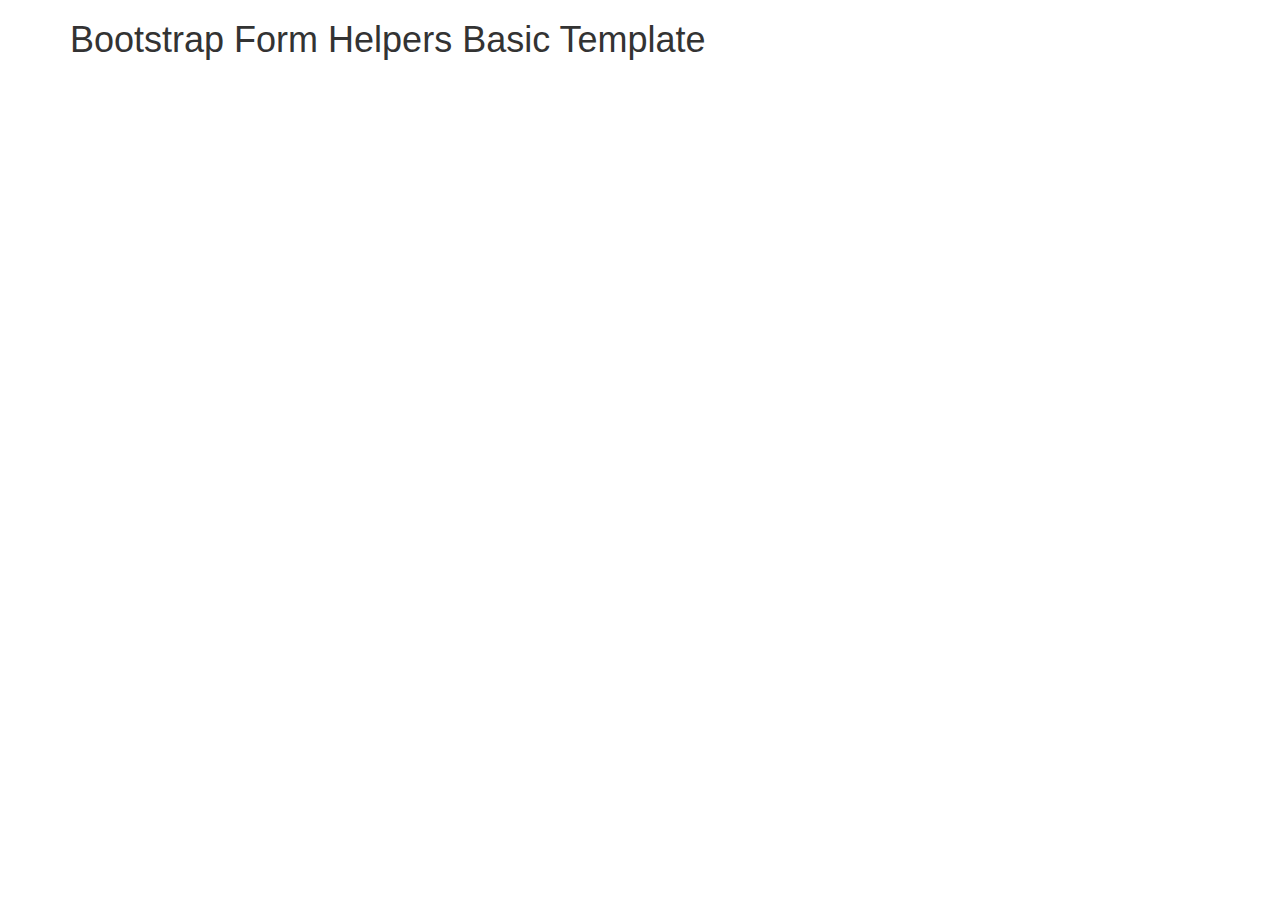
<file: src/main/resources/static/dist/BootstrapFormHelpers-master/index.html>
<!DOCTYPE html>
<html>
  <head>
	<title>Bootstrap Form Helpers Basic Template</title>
	<meta charset="utf-8">
	<meta http-equiv="X-UA-Compatible" content="IE=edge">
	<meta name="viewport" content="width=device-width, initial-scale=1">
	<!-- Bootstrap -->
	<link href="https://maxcdn.bootstrapcdn.com/bootstrap/3.3.7/css/bootstrap.min.css" rel="stylesheet" media="screen">
	
	<!-- Bootstrap Form Helpers -->
	<link href="dist/css/bootstrap-formhelpers.min.css" rel="stylesheet" media="screen">

	<!-- HTML5 shim and Respond.js IE8 support of HTML5 elements and media queries -->
	<!--[if lt IE 9]>
	  <script src="js/html5shiv.js"></script>
	  <script src="js/respond.min.js"></script>
	<![endif]-->
  </head>
  <body>
	<div class="container">
		<div class="row">
			<div class="col-md-12">
				<h1>Bootstrap Form Helpers Basic Template</h1>
			</div>
		</div>
	</div>

	<!-- jQuery -->
	<script src="https://cdnjs.cloudflare.com/ajax/libs/jquery/3.3.1/jquery.min.js"></script>
	
	<!-- Bootstrap -->
	<script src="https://maxcdn.bootstrapcdn.com/bootstrap/3.3.7/js/bootstrap.min.js"></script>
	
	<!-- Bootstrap Form Helpers -->
	<script src="dist/js/bootstrap-formhelpers.min.js"></script>
  </body>
</html>
</file>
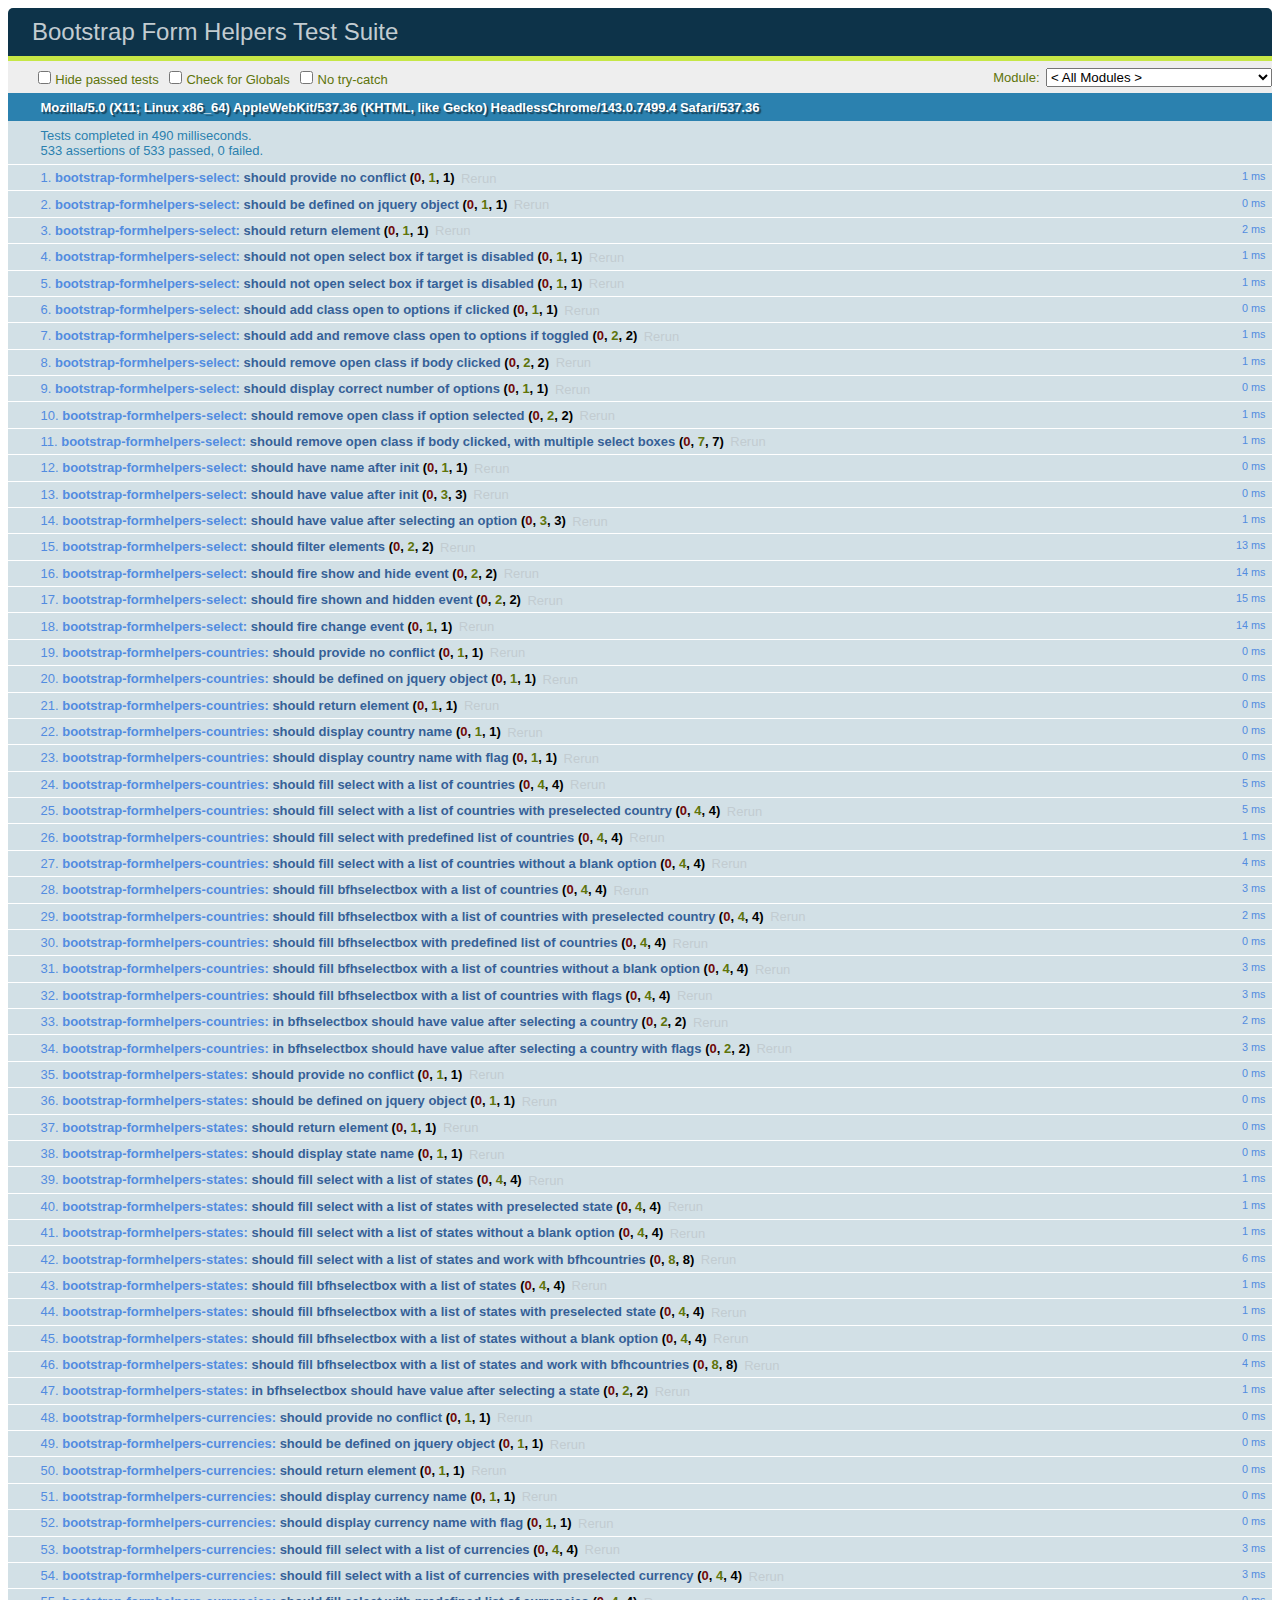
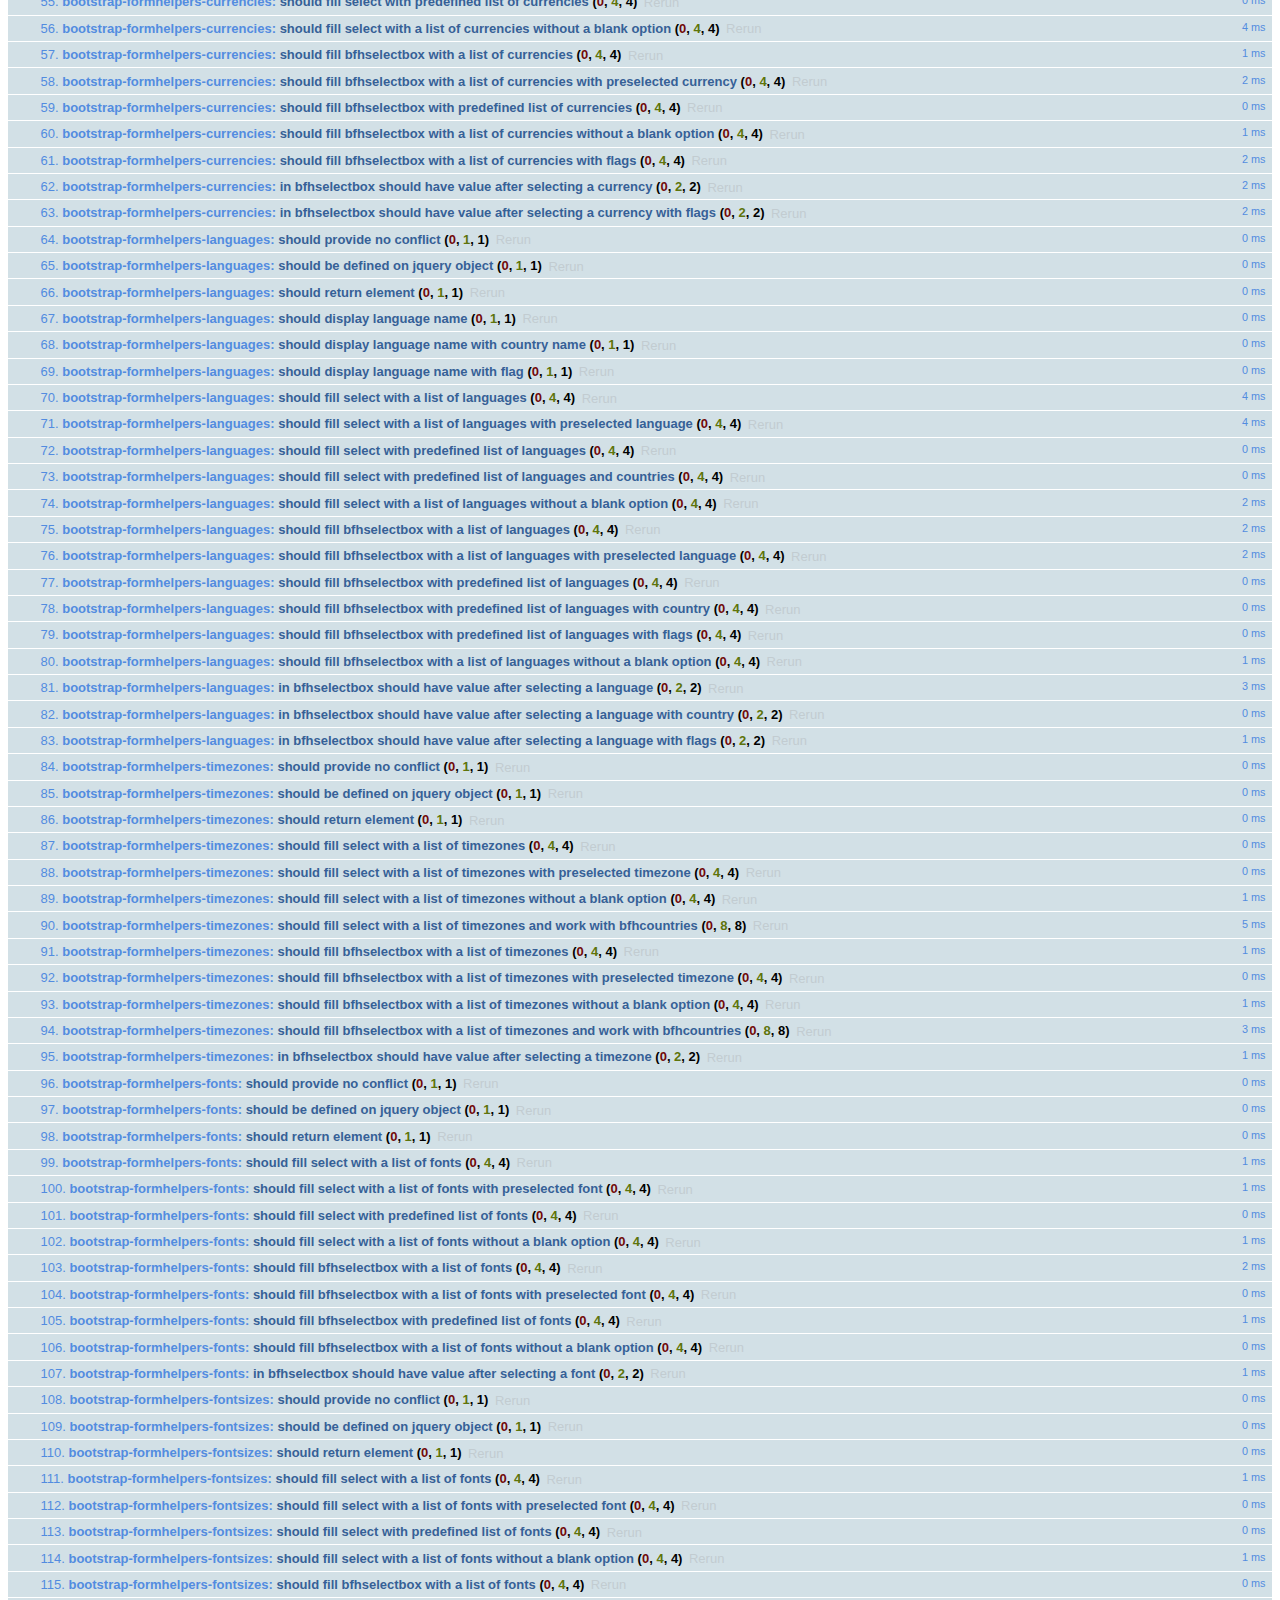
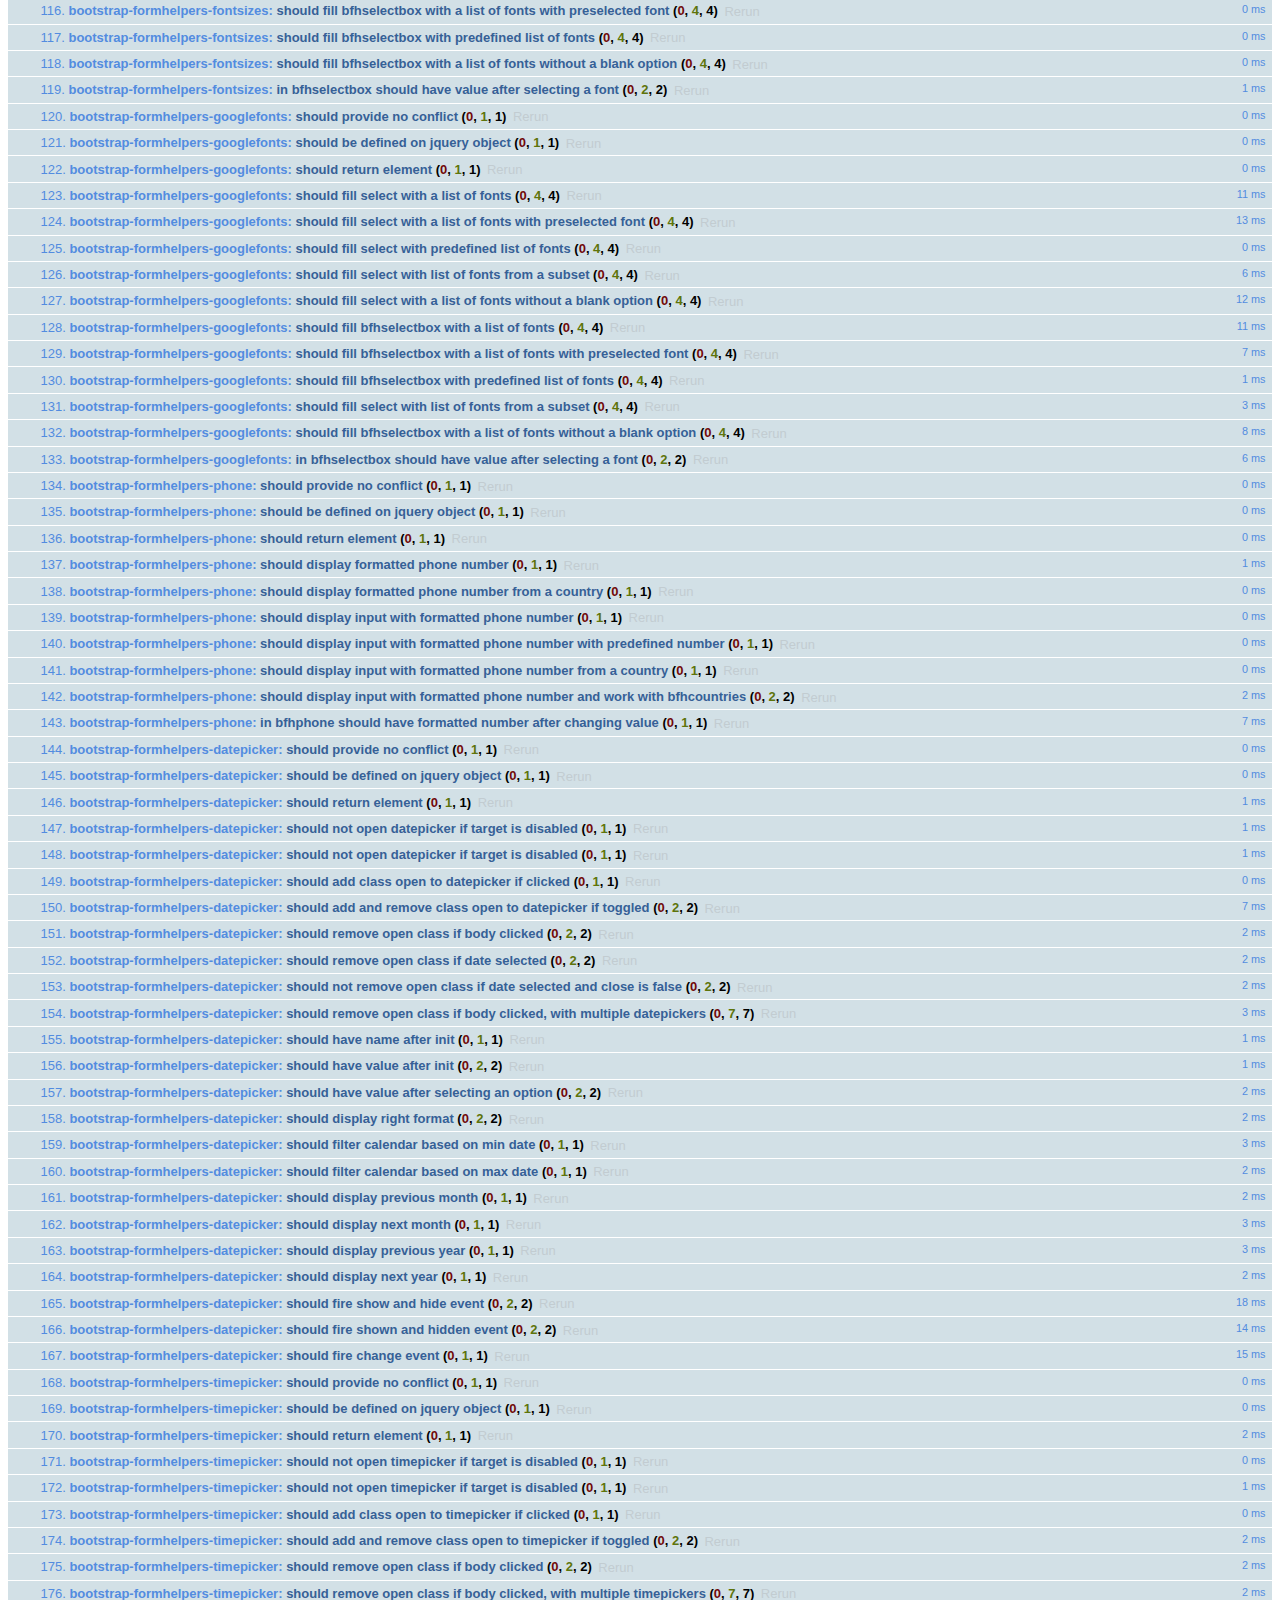
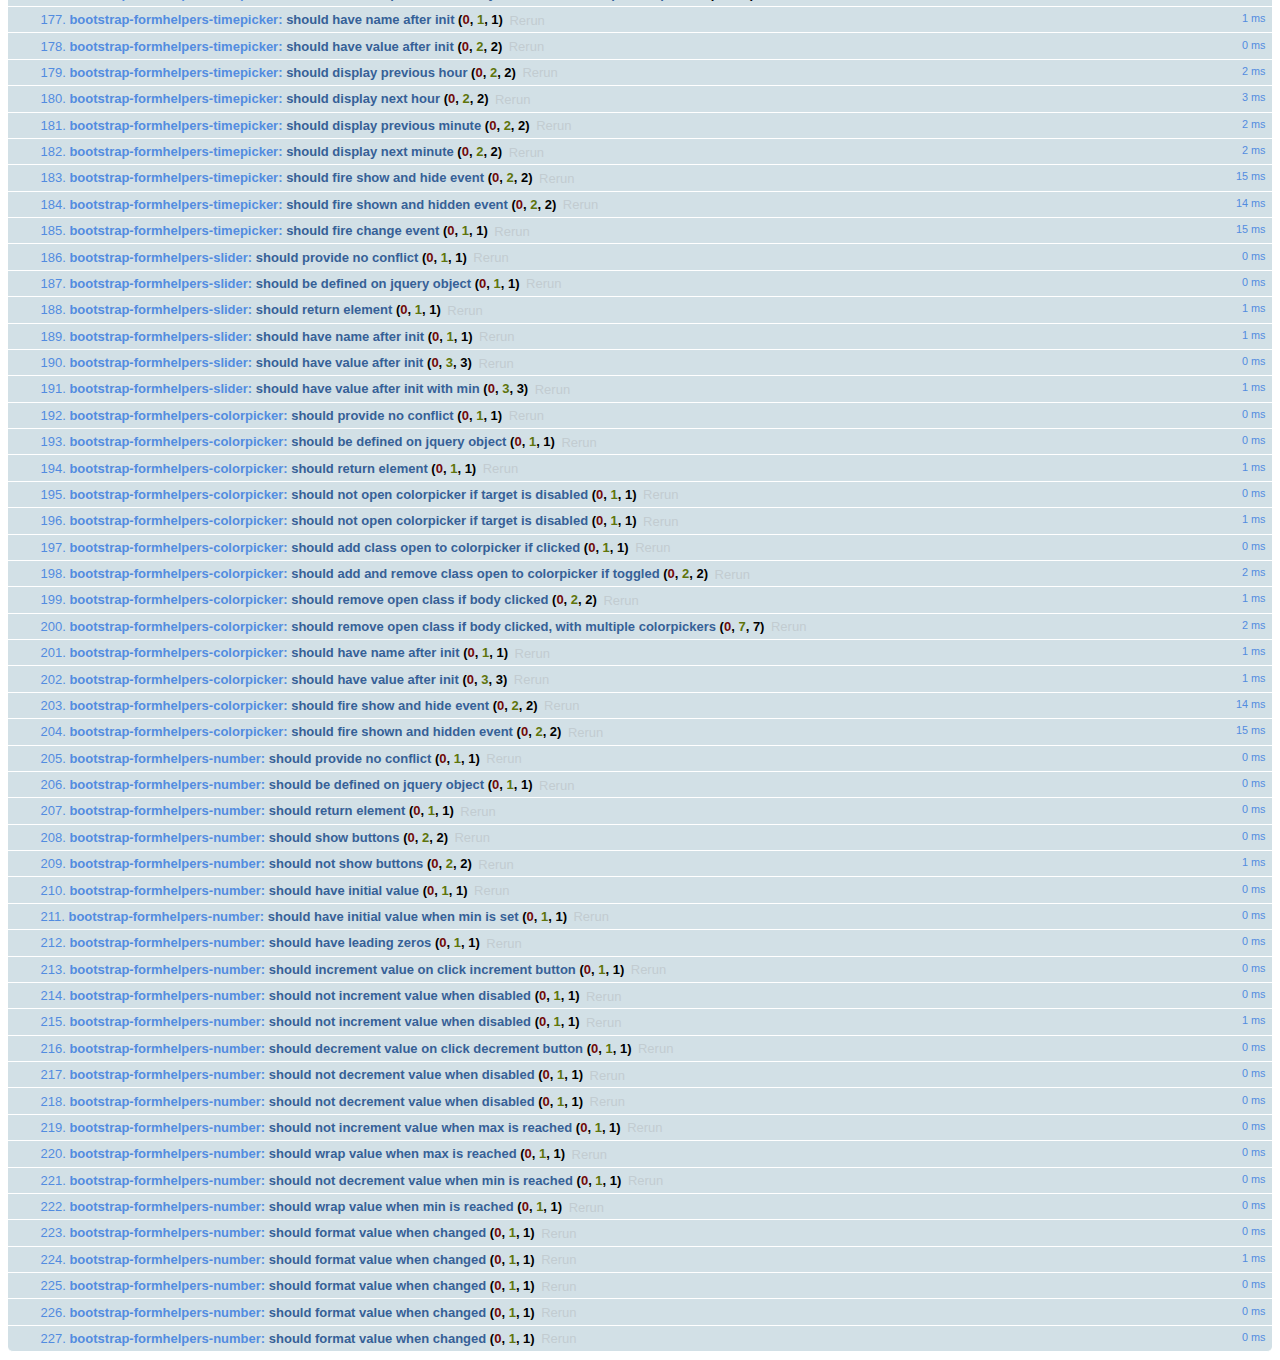
<file: src/main/resources/static/dist/BootstrapFormHelpers-master/js/tests/index.html>
<!DOCTYPE HTML>
<html>
<head>
  <title>Bootstrap Form Helpers Test Suite</title>

  <!-- jquery -->
  <script src="vendor/js/jquery-1.10.2.js"></script>

  <!-- qunit -->
  <link rel="stylesheet" href="vendor/css/qunit-1.12.0.css" media="screen">
  <script src="vendor/js/qunit-1.12.0.js"></script>

  <!-- language files -->
  <script src="../../js/lang/en_US/bootstrap-formhelpers-countries.en_US.js"></script>
  <script src="../../js/lang/en_US/bootstrap-formhelpers-states.en_US.js"></script>
  <script src="../../js/lang/en_US/bootstrap-formhelpers-currencies.en_US.js"></script>
  <script src="../../js/lang/en_US/bootstrap-formhelpers-languages.en_US.js"></script>
  <script src="../../js/lang/en_US/bootstrap-formhelpers-timezones.en_US.js"></script>
  <script src="../../js/lang/en_US/bootstrap-formhelpers-fonts.en_US.js"></script>
  <script src="../../js/lang/en_US/bootstrap-formhelpers-fontsizes.en_US.js"></script>
  <script src="../../js/lang/en_US/bootstrap-formhelpers-googlefonts.en_US.js"></script>
  <script src="../../js/lang/en_US/bootstrap-formhelpers-phone.en_US.js"></script>
  <script src="../../js/lang/en_US/bootstrap-formhelpers-datepicker.en_US.js"></script>
  <script src="../../js/lang/en_US/bootstrap-formhelpers-timepicker.en_US.js"></script>
  
  <!-- plugin sources -->
  <script src="../../js/bootstrap-formhelpers-selectbox.js"></script>
  <script src="../../js/bootstrap-formhelpers-countries.js"></script>
  <script src="../../js/bootstrap-formhelpers-states.js"></script>
  <script src="../../js/bootstrap-formhelpers-currencies.js"></script>
  <script src="../../js/bootstrap-formhelpers-languages.js"></script>
  <script src="../../js/bootstrap-formhelpers-timezones.js"></script>
  <script src="../../js/bootstrap-formhelpers-fonts.js"></script>
  <script src="../../js/bootstrap-formhelpers-fontsizes.js"></script>
  <script src="../../js/bootstrap-formhelpers-googlefonts.js"></script>
  <script src="../../js/bootstrap-formhelpers-phone.js"></script>
  <script src="../../js/bootstrap-formhelpers-datepicker.js"></script>
  <script src="../../js/bootstrap-formhelpers-timepicker.js"></script>
  <script src="../../js/bootstrap-formhelpers-slider.js"></script>
  <script src="../../js/bootstrap-formhelpers-colorpicker.js"></script>
  <script src="../../js/bootstrap-formhelpers-number.js"></script>

  <!-- unit tests -->
  <script src="unit/bootstrap-formhelpers-selectbox.js"></script>
  <script src="unit/bootstrap-formhelpers-countries.js"></script>
  <script src="unit/bootstrap-formhelpers-states.js"></script>
  <script src="unit/bootstrap-formhelpers-currencies.js"></script>
  <script src="unit/bootstrap-formhelpers-languages.js"></script>
  <script src="unit/bootstrap-formhelpers-timezones.js"></script>
  <script src="unit/bootstrap-formhelpers-fonts.js"></script>
  <script src="unit/bootstrap-formhelpers-fontsizes.js"></script>
  <script src="unit/bootstrap-formhelpers-googlefonts.js"></script>
  <script src="unit/bootstrap-formhelpers-phone.js"></script>
  <script src="unit/bootstrap-formhelpers-datepicker.js"></script>
  <script src="unit/bootstrap-formhelpers-timepicker.js"></script>
  <script src="unit/bootstrap-formhelpers-slider.js"></script>
  <script src="unit/bootstrap-formhelpers-colorpicker.js"></script>
  <script src="unit/bootstrap-formhelpers-number.js"></script>

</head>
<body>
  <div id="qunit"></div>
  <div id="qunit-fixture"></div>
</body>
</html>
</file>
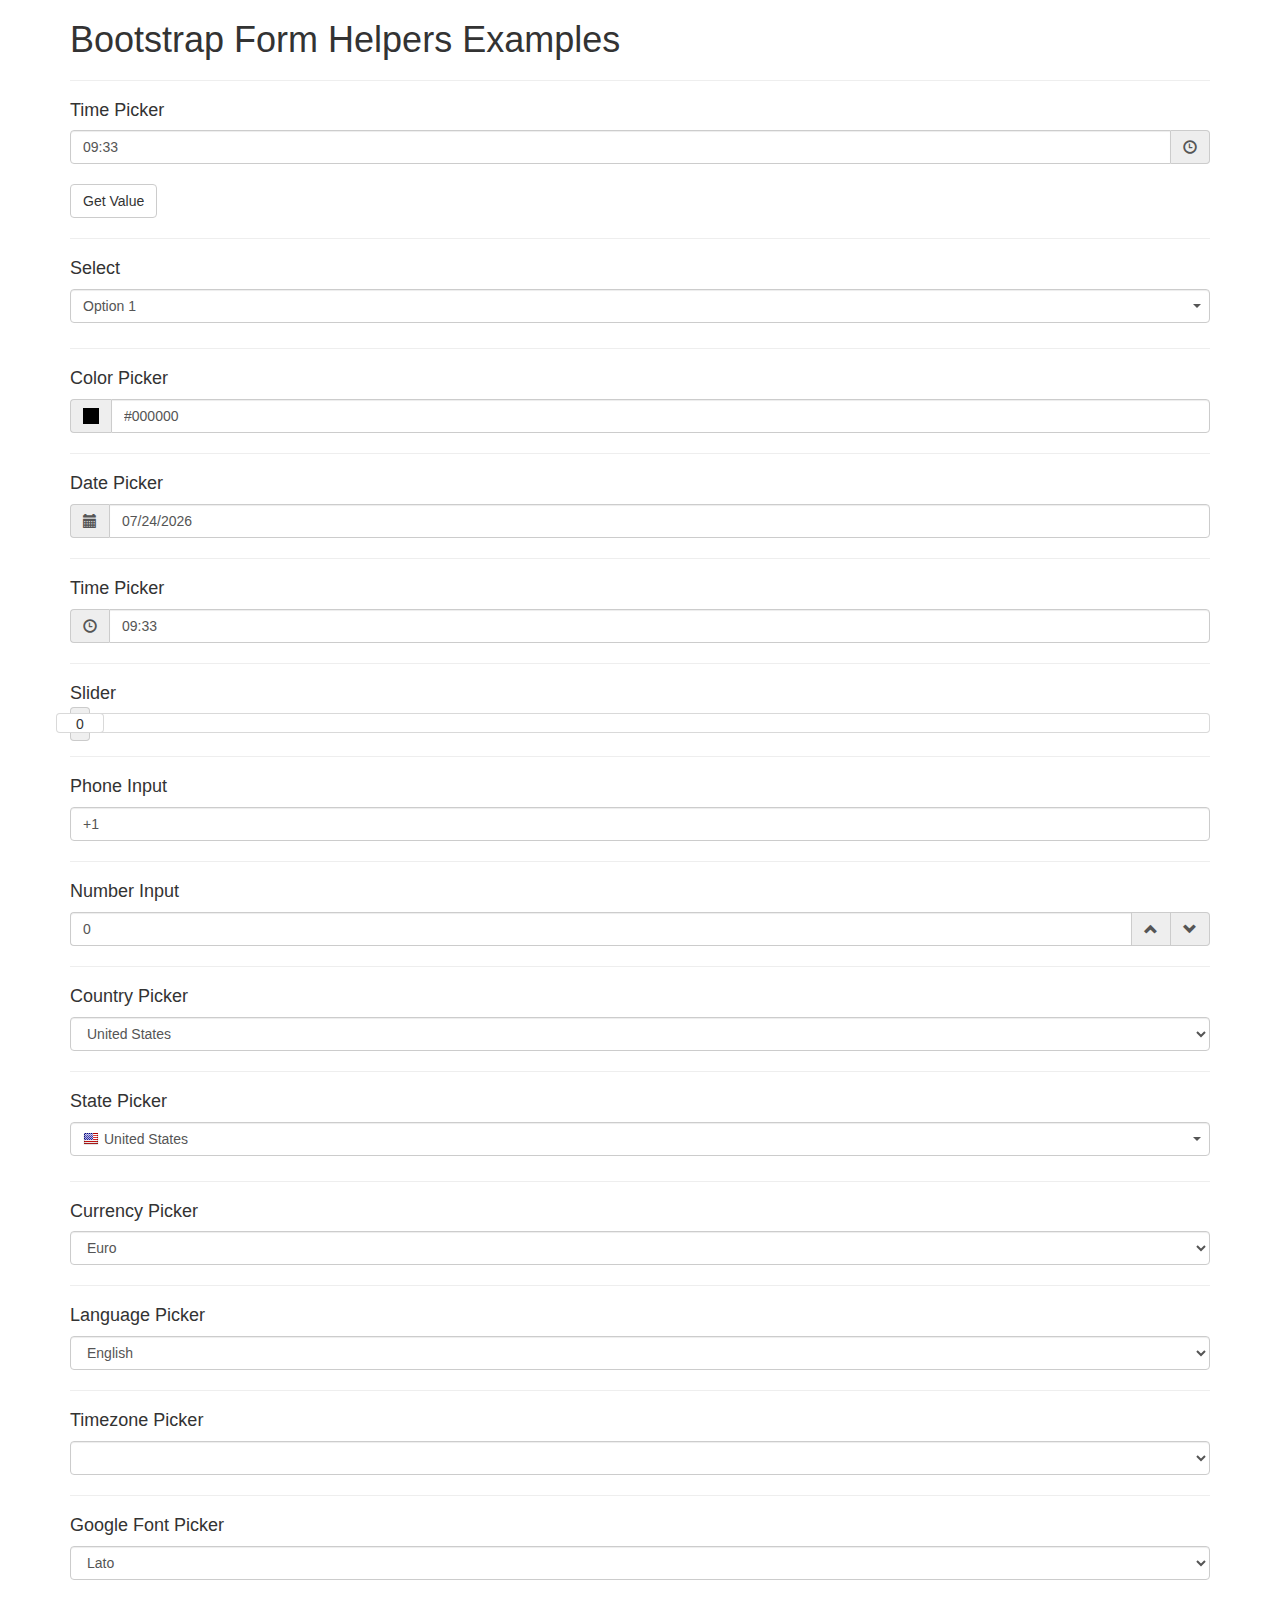
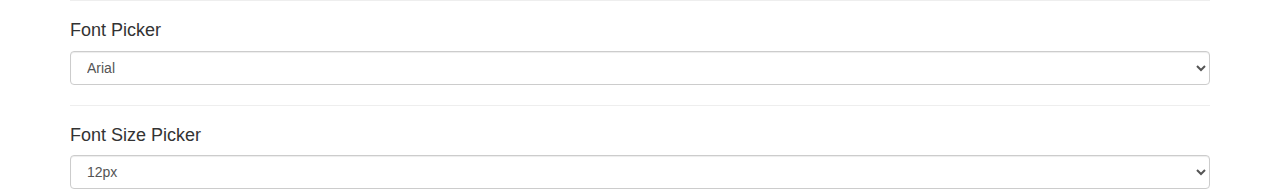
<file: src/main/resources/static/dist/BootstrapFormHelpers-master/examples.html>
<!DOCTYPE html>
<html>
  <head>
	<title>Bootstrap Form Helpers Basic Template</title>
	<meta charset="utf-8">
	<meta http-equiv="X-UA-Compatible" content="IE=edge">
	<meta name="viewport" content="width=device-width, initial-scale=1">
	<!-- Bootstrap -->
	<link href="https://maxcdn.bootstrapcdn.com/bootstrap/3.3.7/css/bootstrap.min.css" rel="stylesheet" media="screen">
	
	<!-- Bootstrap Form Helpers -->
	<link href="dist/css/bootstrap-formhelpers.min.css" rel="stylesheet" media="screen">

	<!-- HTML5 shim and Respond.js IE8 support of HTML5 elements and media queries -->
	<!--[if lt IE 9]>
	  <script src="js/html5shiv.js"></script>
	  <script src="js/respond.min.js"></script>
	<![endif]-->
  </head>
  <body>
	<div class="container">
		<div class="row">
			<div class="col-md-12">
				<h1>Bootstrap Form Helpers Examples</h1>
				<hr>
				<h4>Time Picker</h4>
				<div class="bfh-timepicker" id="timepicker" data-align="right"></div>
				<br>
				<button onclick="getVal()" class="btn btn-default">Get Value</button>
				<hr>
				<h4>Select</h4>
				<div class="bfh-selectbox" data-name="selectbox1">
					<div data-value="1">Option 1</div>
					<div data-value="2">Option 2</div>
					<div data-value="3">Option 3</div>
					<div data-value="4">Option 4</div>
					<div data-value="5">Option 5</div>
					<div data-value="6">Option 6</div>
					<div data-value="7">Option 7</div>
					<div data-value="8">Option 8</div>
					<div data-value="9">Option 9</div>
					<div data-value="10">Option 10</div>
					<div data-value="11">Option 11</div>
					<div data-value="12">Option 12</div>
					<div data-value="13">Option 13</div>
					<div data-value="14">Option 14</div>
					<div data-value="15">Option 15</div>
				</div>
				<hr>
				<h4>Color Picker</h4>
				<div class="bfh-colorpicker" data-name="colorpicker1">
				</div>
				<hr>
				<h4>Date Picker</h4>
				<div class="bfh-datepicker">
				</div>
				<hr>
				<h4>Time Picker</h4>
				<div class="bfh-timepicker">
				</div>
				<hr>
				<h4>Slider</h4>
				<div class="bfh-slider" data-name="slider1">
				</div>
				<hr>
				<h4>Phone Input</h4>
				<form action="#">
					<input type="text" class="form-control bfh-phone" data-format="+1 (ddd) ddd-dddd">
				</form>
				<hr>
				<h4>Number Input</h4>
				<form action="">
					<input type="text" class="form-control bfh-number">
				</form>
				<hr>
				<h4>Country Picker</h4>
				<form action="">
					<select class="form-control bfh-countries" data-country="US"></select>
				</form>
				<hr>
				<h4>State Picker</h4>
				<div class="bfh-selectbox bfh-countries" data-country="US" data-flags="true">
				</div>
				<hr>
				<h4>Currency Picker</h4>
				<form action="">
					<select class="form-control bfh-currencies" data-currency="EUR"></select>
				</form>
				<hr>
				<h4>Language Picker</h4>
				<form action="">
					<select class="form-control bfh-languages" data-language="en"></select>
				</form>
				<hr>
				<h4>Timezone Picker</h4>
				<form action="">
					<select class="form-control bfh-timezones" data-country="US"></select>
				</form>
				<hr>
				<h4>Google Font Picker</h4>
				<form action="">
					<select class="form-control bfh-googlefonts" data-font="Lato"></select>
				</form>
				<hr>
				<h4>Font Picker</h4>
				<form action="">
						<select class="form-control bfh-fonts" data-font="Arial"></select>
				</form>
				<hr>
				<h4>Font Size Picker</h4>
				<form action="">
					<select class="form-control bfh-fontsizes" data-fontsize="12"></select>
				</form>
			</div>
		</div>
	</div>

	<!-- jQuery -->
	<script src="https://cdnjs.cloudflare.com/ajax/libs/jquery/3.3.1/jquery.min.js"></script>
	
	<!-- Bootstrap -->
	<script src="https://maxcdn.bootstrapcdn.com/bootstrap/3.3.7/js/bootstrap.min.js"></script>
	
	<!-- Bootstrap Form Helpers -->
	<script src="dist/js/bootstrap-formhelpers.min.js"></script>
	<script>
	function getVal() {
		// This will get the value of #timepicker
		alert($("#timepicker").val())
	}
	</script>
  </body>
</html>
</file>
<file: src/main/resources/static/dist/BootstrapFormHelpers-master/js/tests/vendor/css/qunit-1.12.0.css>
/**
 * QUnit v1.12.0 - A JavaScript Unit Testing Framework
 *
 * http://qunitjs.com
 *
 * Copyright 2012 jQuery Foundation and other contributors
 * Released under the MIT license.
 * http://jquery.org/license
 */

/** Font Family and Sizes */

#qunit-tests, #qunit-header, #qunit-banner, #qunit-testrunner-toolbar, #qunit-userAgent, #qunit-testresult {
	font-family: "Helvetica Neue Light", "HelveticaNeue-Light", "Helvetica Neue", Calibri, Helvetica, Arial, sans-serif;
}

#qunit-testrunner-toolbar, #qunit-userAgent, #qunit-testresult, #qunit-tests li { font-size: small; }
#qunit-tests { font-size: smaller; }


/** Resets */

#qunit-tests, #qunit-header, #qunit-banner, #qunit-userAgent, #qunit-testresult, #qunit-modulefilter {
	margin: 0;
	padding: 0;
}


/** Header */

#qunit-header {
	padding: 0.5em 0 0.5em 1em;

	color: #8699a4;
	background-color: #0d3349;

	font-size: 1.5em;
	line-height: 1em;
	font-weight: normal;

	border-radius: 5px 5px 0 0;
	-moz-border-radius: 5px 5px 0 0;
	-webkit-border-top-right-radius: 5px;
	-webkit-border-top-left-radius: 5px;
}

#qunit-header a {
	text-decoration: none;
	color: #c2ccd1;
}

#qunit-header a:hover,
#qunit-header a:focus {
	color: #fff;
}

#qunit-testrunner-toolbar label {
	display: inline-block;
	padding: 0 .5em 0 .1em;
}

#qunit-banner {
	height: 5px;
}

#qunit-testrunner-toolbar {
	padding: 0.5em 0 0.5em 2em;
	color: #5E740B;
	background-color: #eee;
	overflow: hidden;
}

#qunit-userAgent {
	padding: 0.5em 0 0.5em 2.5em;
	background-color: #2b81af;
	color: #fff;
	text-shadow: rgba(0, 0, 0, 0.5) 2px 2px 1px;
}

#qunit-modulefilter-container {
	float: right;
}

/** Tests: Pass/Fail */

#qunit-tests {
	list-style-position: inside;
}

#qunit-tests li {
	padding: 0.4em 0.5em 0.4em 2.5em;
	border-bottom: 1px solid #fff;
	list-style-position: inside;
}

#qunit-tests.hidepass li.pass, #qunit-tests.hidepass li.running  {
	display: none;
}

#qunit-tests li strong {
	cursor: pointer;
}

#qunit-tests li a {
	padding: 0.5em;
	color: #c2ccd1;
	text-decoration: none;
}
#qunit-tests li a:hover,
#qunit-tests li a:focus {
	color: #000;
}

#qunit-tests li .runtime {
	float: right;
	font-size: smaller;
}

.qunit-assert-list {
	margin-top: 0.5em;
	padding: 0.5em;

	background-color: #fff;

	border-radius: 5px;
	-moz-border-radius: 5px;
	-webkit-border-radius: 5px;
}

.qunit-collapsed {
	display: none;
}

#qunit-tests table {
	border-collapse: collapse;
	margin-top: .2em;
}

#qunit-tests th {
	text-align: right;
	vertical-align: top;
	padding: 0 .5em 0 0;
}

#qunit-tests td {
	vertical-align: top;
}

#qunit-tests pre {
	margin: 0;
	white-space: pre-wrap;
	word-wrap: break-word;
}

#qunit-tests del {
	background-color: #e0f2be;
	color: #374e0c;
	text-decoration: none;
}

#qunit-tests ins {
	background-color: #ffcaca;
	color: #500;
	text-decoration: none;
}

/*** Test Counts */

#qunit-tests b.counts                       { color: black; }
#qunit-tests b.passed                       { color: #5E740B; }
#qunit-tests b.failed                       { color: #710909; }

#qunit-tests li li {
	padding: 5px;
	background-color: #fff;
	border-bottom: none;
	list-style-position: inside;
}

/*** Passing Styles */

#qunit-tests li li.pass {
	color: #3c510c;
	background-color: #fff;
	border-left: 10px solid #C6E746;
}

#qunit-tests .pass                          { color: #528CE0; background-color: #D2E0E6; }
#qunit-tests .pass .test-name               { color: #366097; }

#qunit-tests .pass .test-actual,
#qunit-tests .pass .test-expected           { color: #999999; }

#qunit-banner.qunit-pass                    { background-color: #C6E746; }

/*** Failing Styles */

#qunit-tests li li.fail {
	color: #710909;
	background-color: #fff;
	border-left: 10px solid #EE5757;
	white-space: pre;
}

#qunit-tests > li:last-child {
	border-radius: 0 0 5px 5px;
	-moz-border-radius: 0 0 5px 5px;
	-webkit-border-bottom-right-radius: 5px;
	-webkit-border-bottom-left-radius: 5px;
}

#qunit-tests .fail                          { color: #000000; background-color: #EE5757; }
#qunit-tests .fail .test-name,
#qunit-tests .fail .module-name             { color: #000000; }

#qunit-tests .fail .test-actual             { color: #EE5757; }
#qunit-tests .fail .test-expected           { color: green;   }

#qunit-banner.qunit-fail                    { background-color: #EE5757; }


/** Result */

#qunit-testresult {
	padding: 0.5em 0.5em 0.5em 2.5em;

	color: #2b81af;
	background-color: #D2E0E6;

	border-bottom: 1px solid white;
}
#qunit-testresult .module-name {
	font-weight: bold;
}

/** Fixture */

#qunit-fixture {
	position: absolute;
	top: -10000px;
	left: -10000px;
	width: 1000px;
	height: 1000px;
}
</file>
